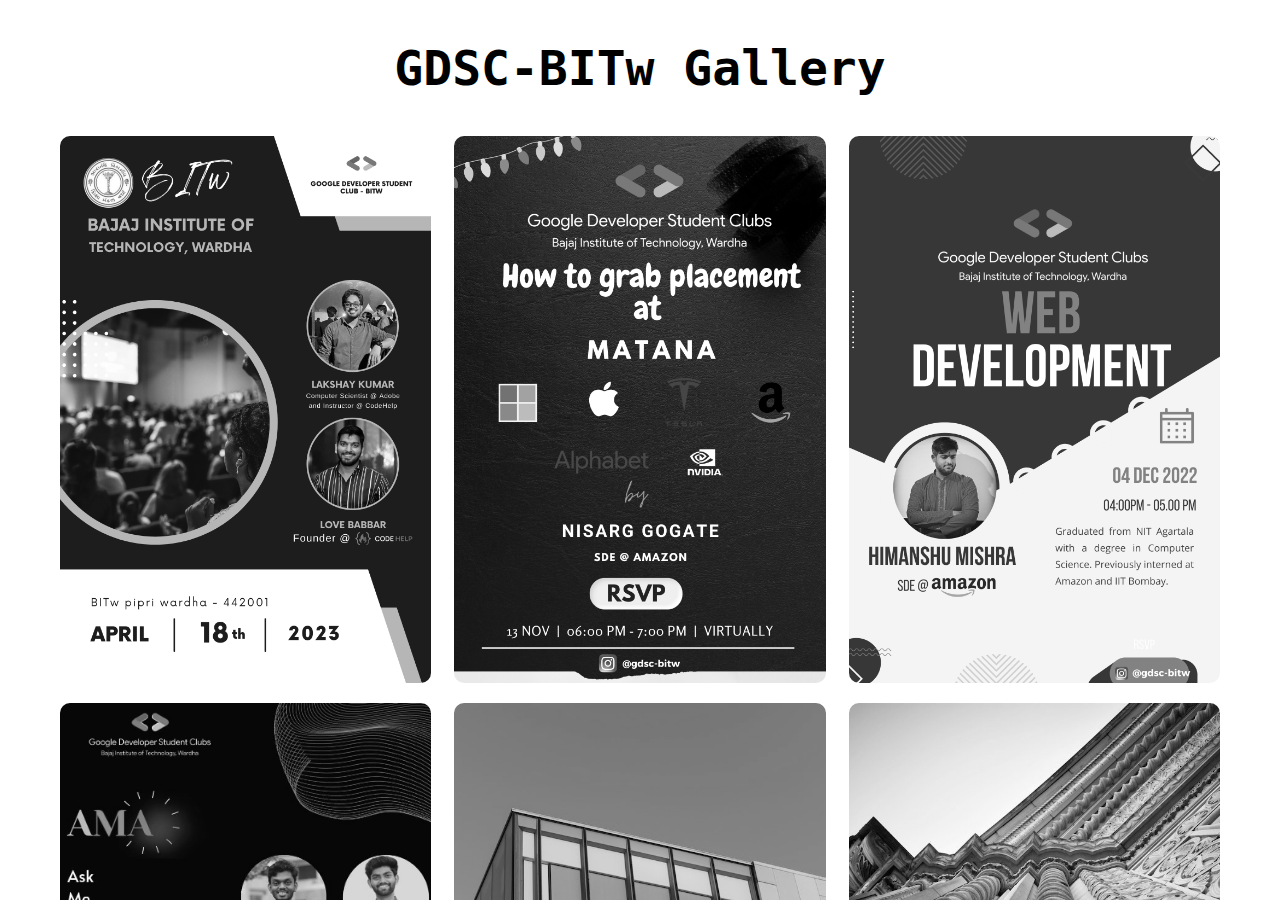
<file: gallery.html>
<!DOCTYPE html>
<html lang="en">
<head>
    <meta charset="UTF-8">
    <meta http-equiv="X-UA-Compatible" content="IE=edge">
    <meta name="viewport" content="width=device-width, initial-scale=1.0">
    <title>Image Gallery | GDSC-BITw</title>
    <link rel="stylesheet" href="gallery.css">
    <link rel="Shortcut icon" href="assets/gdsc.png" type="image/x-icon">
</head>
<body>

    <div id="wrapper">

        <div class="container">

            <h1>GDSC-BITw Gallery</h1>

            <div class="gallery">

                <figure class="card">
                    <img src="assets/loveandlakshay.png" alt="">
                    <figcaption>Image 1</figcaption>
                </figure>

                <figure class="card">
                    <img src="assets/nisarg.png" alt="">
                    <figcaption>Image 2</figcaption>
                </figure>

                <figure class="card">
                    <img src="assets/4dec.png" alt="">
                    <figcaption>Image 3</figcaption>
                </figure>

                <figure class="card">
                    <img src="assets/suyashask.jpg" alt="">
                    <figcaption>Image 4</figcaption>
                </figure>

                <figure class="card">
                    <img src="assets/image7.jpeg" alt="">
                    <figcaption>Image 5</figcaption>
                </figure>

                <figure class="card">
                    <img src="assets/image8.jpeg" alt="">
                    <figcaption>Image 6</figcaption>
                </figure>

            </div>

        </div>

    </div>

  

</body>
</html>
</file>
<file: gallery.css>
*{
    margin: 0;
    padding: 0;
    box-sizing: border-box;
}

#wrapper{
    height: 100vh;
    overflow-x: auto;
    overflow-y: auto;
}

.container{
    height: 100%;
    max-width: 1200px;
    margin: 0 auto;
    padding: 20px;
}

.container h1{
    margin: 20px 0;
    text-align: center;
    margin-bottom: 20px;
    font-size: 3rem;
    font-family: monospace;
}

.gallery{
    display: flex;
    margin-top: 40px;
    flex-wrap: wrap;
    justify-content: space-between;
}

.card{
    width: 32%;
    position: relative;
    margin-bottom: 20px;
    border-radius: 10px;
    overflow: hidden;
}

.card img{
    height: 100%;
    width: 100%;
    filter: grayscale(100%);
    object-fit: cover;
}

.card img:hover{
    height: 100%;
    width: 100%;
    filter: drop-shadow(0 0 20px #333);
    transform: scale(1.03);
    transition: 0.5s;
}
</file>
